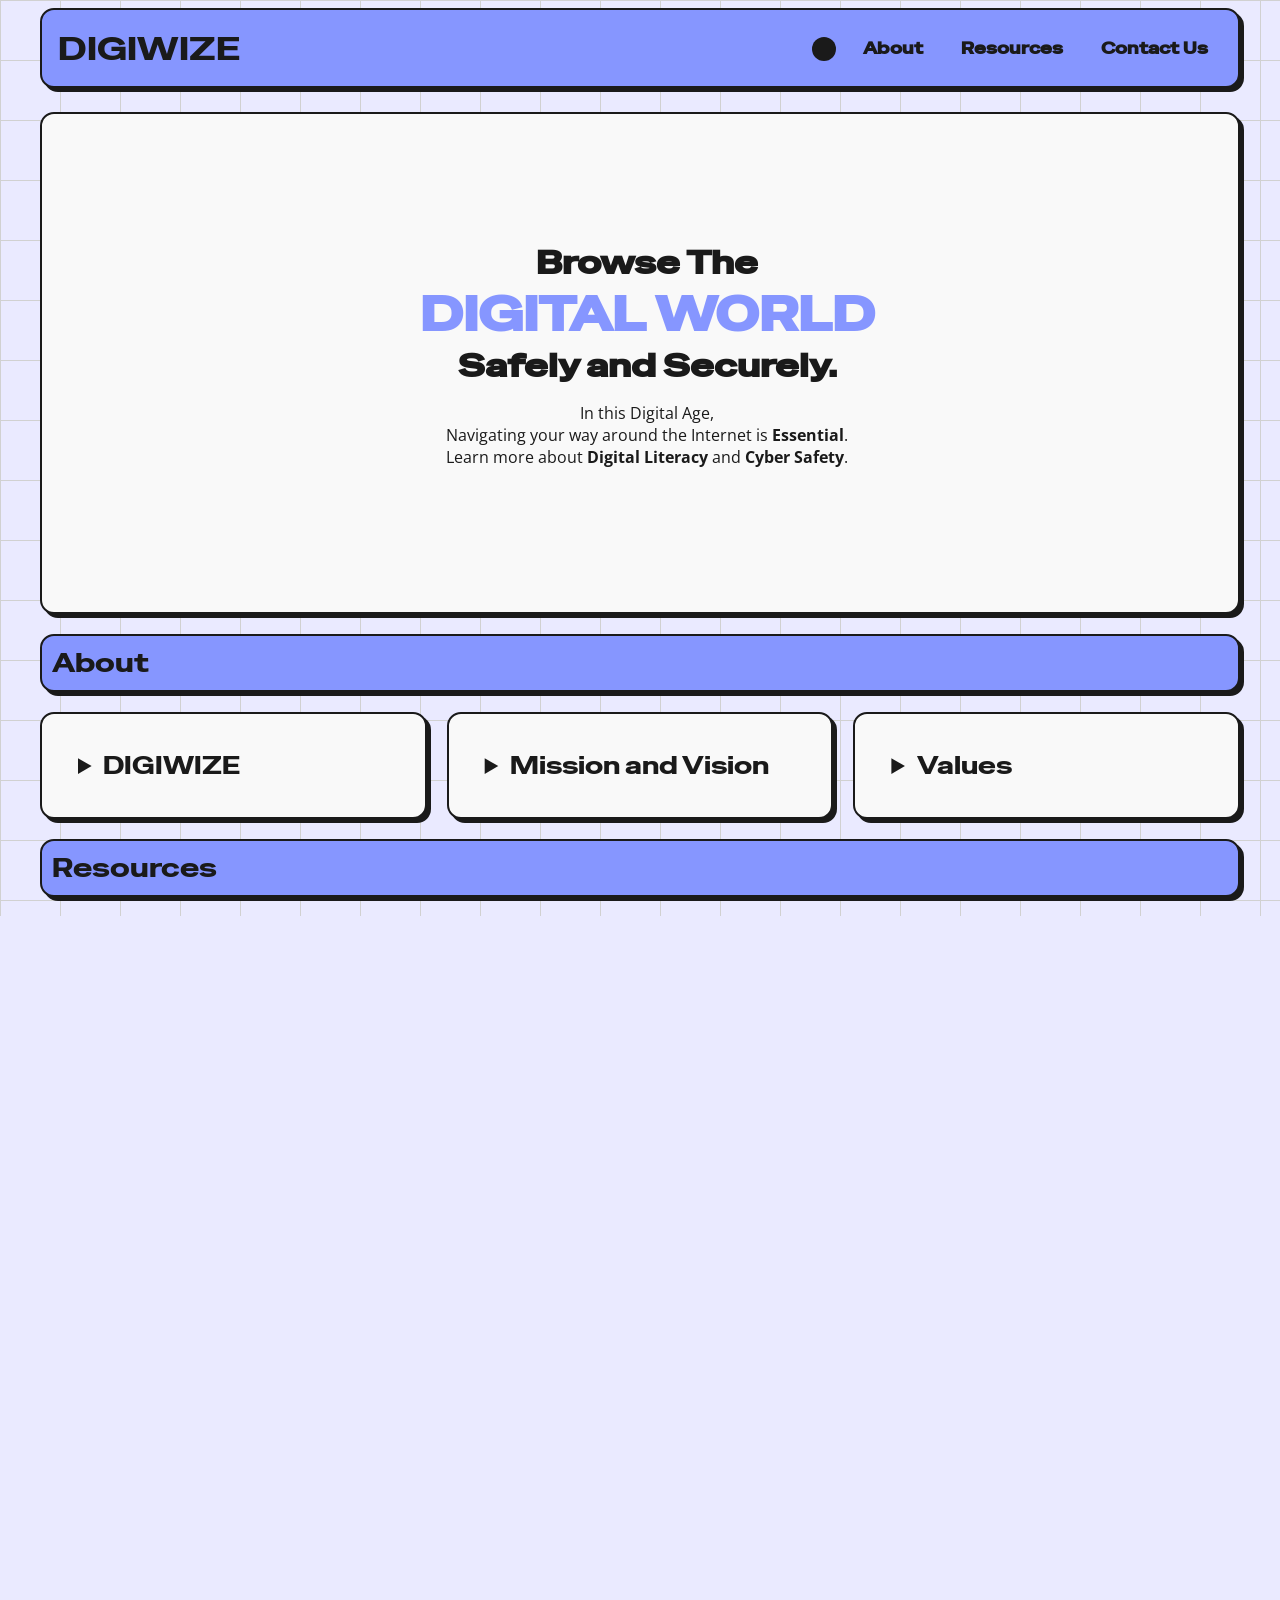
<file: index.html>
<!doctype html>
<html lang="en">
  <head>
    <meta charset="UTF-8" />
    <meta name="viewport" content="width=device-width, initial-scale=1" />
    <title>DIGIWIZE</title>
    <link href="css/style.css" rel="stylesheet" />
    <link rel="preconnect" href="https://fonts.googleapis.com" />
    <link rel="preconnect" href="https://fonts.gstatic.com" crossorigin />
    <link
      href="https://fonts.googleapis.com/css2?family=Special+Gothic+Expanded+One&display=swap"
      rel="stylesheet"
    />
    <link
      href="https://fonts.googleapis.com/css2?family=Open+Sans:ital,wght@0,300..800;1,300..800&display=swap"
      rel="stylesheet"
    />
  </head>

  <!--NAVIGATION BAR-->
  <header>
    <div class="row">
      <div class="brand">
        <div class="logo">
          <div class="title special-gothic-expanded-one-regular">DIGIWIZE</div>
        </div>
      </div>
      <div class="row">
        <div class="theme-switch-wrapper" title="Toggle theme">
          <label class="theme-switch" for="dark">
            <input type="checkbox" id="dark" />
          </label>
        </div>
        <a href="#about">
          <button class="btn secondary special-gothic-expanded-one-regular">
            <span>About</span>
          </button>
        </a>
        <a href="#resources">
          <button class="btn secondary special-gothic-expanded-one-regular">
            <span>Resources</span>
          </button>
        </a>
        <a href="#contact">
          <button class="btn secondary special-gothic-expanded-one-regular">
            <span>Contact Us</span>
          </button>
        </a>
      </div>
    </div>
  </header>

  <body>
    <!--HERO SECTION / HOME PAGE-->
    <section class="container">
      <div class="hero-content card">
        <div class="hero-text special-gothic-expanded-one-regular">
          Browse The <br />
        </div>
        <div
          class="hero-text special-gothic-expanded-one-regular"
          style="color: var(--highlight); font-size: clamp(48px, 2vw, 52px)"
        >
          DIGITAL WORLD <br />
        </div>
        <div class="hero-text special-gothic-expanded-one-regular">
          Safely and Securely. <br />
        </div>
        <div class="open-sans">
          <p>
            In this Digital Age, <br />
            Navigating your way around the Internet is
            <strong>Essential</strong>. <br />
            Learn more about <strong>Digital Literacy</strong> and
            <strong>Cyber Safety</strong>.
          </p>
        </div>
      </div>
    </section>

    <!--ABOUT SECTION-->
    <div class="header-card" id="about">
      <div class="special-gothic-expanded-one-regular">About</div>
    </div>
    <section class="container open-sans specific-cards">
      <div class="card rows">
        <details>
          <summary class="special-gothic-expanded-one-regular">
            DIGIWIZE
          </summary>
          <p>
            Our goal is to empower individuals with the essential skills and
            knowledge needed to navigate the digital world safely and
            confidently. In today's fast-paced online environment, digital
            literacy and cyber safety are more important than ever. <br />

            <br />
            At DIGIWIZE, we believe that everyone should have the tools to make
            informed decisions online, whether it's understanding privacy
            settings on social media, recognizing phishing scams, or managing
            online reputations.
          </p>
        </details>
      </div>
      <div class="card rows">
        <details>
          <summary class="special-gothic-expanded-one-regular">
            Mission and Vision
          </summary>
          <h2>Mission</h2>

          <p>
            Our mission is to break down complex topics into simple,
            easy-to-understand lessons that anyone can follow. We strive to
            provide resources that help individuals become digitally literate
            and cyber-safe.
          </p>

          <h2>Vision</h2>

          <p>
            We envision a world where everyone can navigate the digital
            landscape with confidence and security, creating a safer online
            environment for all.
          </p>
        </details>
      </div>
      <div class="card rows">
        <details>
          <summary class="special-gothic-expanded-one-regular">Values</summary>
          <p>
            At DIGIWIZE, we value accessibility, education, and empowerment. We
            believe knowledge is key to safety, and we aim to make digital
            literacy accessible to everyone, regardless of their background.
            Join us on this journey to create a more informed and secure online
            community!
          </p>
        </details>
      </div>
    </section>

    <!--RESOURCES SECTION-->
    <div class="header-card" id="resources">
      <div class="special-gothic-expanded-one-regular">Resources</div>
    </div>
    <section class="container open-sans">
      <!--DIGITAL LITERACY ARTICLE SECTION-->
      <div class="info-content card">
        <article>
          <figure>
            <svg
              width="200px"
              height="200px"
              viewBox="0 0 1024 1024"
              class="icon"
              version="1.1"
              xmlns="http://www.w3.org/2000/svg"
            >
              <path
                d="M854.7 828.1H169.9c-38.9 0-70.5-31.6-70.5-70.5v-499c0-38.9 31.6-70.5 70.5-70.5h684.7c38.9 0 70.5 31.6 70.5 70.5v499c0.1 38.9-31.5 70.5-70.4 70.5z"
                fill="var(--foreground)"
              />
              <path
                d="M885.2 258.1c0-16.5-13.5-30-30-30H169.4c-16.5 0-30 13.5-30 30v120.1h745.7V258.1z m-649.7 96.1c-28.2 0-51.2-23-51.2-51.2s23-51.2 51.2-51.2 51.2 23 51.2 51.2-22.9 51.2-51.2 51.2z m281.8-6.8H374.7c-24.1 0-43.7-19.6-43.7-43.7s19.6-43.7 43.7-43.7h142.6c24.1 0 43.7 19.6 43.7 43.7s-19.6 43.7-43.7 43.7z"
                fill="var(--foreground)"
              />
              <path
                d="M235.5 271.8c-17.2 0-31.2 14-31.2 31.2s14 31.2 31.2 31.2 31.2-14 31.2-31.2-14-31.2-31.2-31.2z"
                fill="var(--foreground)"
              />
              <path
                d="M235.5 251.8c-28.2 0-51.2 23-51.2 51.2s23 51.2 51.2 51.2 51.2-23 51.2-51.2-22.9-51.2-51.2-51.2z m0 82.4c-17.2 0-31.2-14-31.2-31.2s14-31.2 31.2-31.2 31.2 14 31.2 31.2-14 31.2-31.2 31.2z"
                fill="var(--highlight)"
              />
              <path
                d="M517.3 280.1H374.7c-13 0-23.7 10.6-23.7 23.7s10.6 23.7 23.7 23.7h142.6c13 0 23.7-10.6 23.7-23.7s-10.7-23.7-23.7-23.7z"
                fill="var(--foreground)"
              />
              <path
                d="M517.3 260.1H374.7c-24.1 0-43.7 19.6-43.7 43.7s19.6 43.7 43.7 43.7h142.6c24.1 0 43.7-19.6 43.7-43.7s-19.6-43.7-43.7-43.7z m0 67.3H374.7c-13 0-23.7-10.6-23.7-23.7s10.6-23.7 23.7-23.7h142.6c13 0 23.7 10.6 23.7 23.7s-10.7 23.7-23.7 23.7z"
                fill="var(--highlight)"
              />
              <path
                d="M855.2 188.1H169.4c-38.6 0-70 31.4-70 70v500c0 38.6 31.4 70 70 70h685.7c38.6 0 70-31.4 70-70v-500c0.1-38.6-31.3-70-69.9-70z m30 570c0 16.5-13.5 30-30 30H169.4c-16.5 0-30-13.5-30-30V398.2h745.7v359.9z m0-379.9H139.5V258.1c0-16.5 13.5-30 30-30h685.7c16.5 0 30 13.5 30 30v120.1z"
                fill="var(--highlight)"
              />
              <path
                d="M459.9 624.6l-114.3-45.3 114.3-43.7v-46.5L296.1 560v39.5l163.8 71.2zM568.7 454.8h-34.4L475.1 702h33.8zM747.9 560.3l-164-70.9v45.8l114.4 44.5-114.4 45v46.2l164-71.4z"
                fill="var(--highlight)"
              />
            </svg>
            <figcaption>
              <h2 class="special-gothic-expanded-one-regular">
                Digital Literacy
              </h2>
              Digital literacy should be understood to mean the basic skill or
              ability to use a computer confidently, safely and effectively,
              including: the ability to use office software such as word
              processors, email and presentation software, the ability to create
              and edit images, audio and video, and the ability to use a web
              <hr />
              <a href="./pages/digital-literacy-resources.html">
                <button class="btn article">
                  <span>Learn More</span>
                </button>
              </a>
            </figcaption>
          </figure>
        </article>
      </div>

      <!--CYBER SAFETY ARTICLE SECTION-->
      <div class="info-content card">
        <article>
          <figure>
            <svg
              width="200px"
              height="200px"
              viewBox="0 0 1024 1024"
              class="icon"
              version="1.1"
              xmlns="http://www.w3.org/2000/svg"
            >
              <path
                d="M579.3 245c-27.6-18.8-47.5-38.7-60.1-53.2-12.6 14.5-32.6 34.3-60.3 53.2-51.7 35.2-110.9 54.6-176.4 57.9v232.9c0 8.5 1.1 18.4 3.4 29.4 0 0 28.5 179.4 233.3 272.1 0 0 148.7-56.3 214-214 15.2-34.7 22.4-65.8 22.4-87.5V302.9c-65.5-3.3-124.7-22.7-176.3-57.9z"
                fill="var(--foreground)"
              />
              <path
                d="M618.8 500.7l44.5-95.4H600l-44.5 95.4zM422.2 405.3l-44.5 95.4H441l44.5-95.4zM574.4 405.3h-63.3l-44.5 95.4h63.3zM299.3 405.3v95.4h52.8l44.5-95.4zM738.9 500.7v-95.4h-50l-44.5 95.4z"
                fill="var(--highlight)"
              />
              <path
                d="M519.1 837.3c-80.4-34.8-138.6-91.1-177.2-147.5-20.9-7-41-14.5-60.2-22.2 8.1 15.2 17.2 30.4 27.3 45 35.7 51.9 99.7 122.6 201.8 164.5 2.7 1.1 5.5 1.7 8.3 1.7 2.8 0 5.6-0.5 8.3-1.6 74.3-30.6 128.4-76.3 166.1-119-16.7-0.8-33.9-2.1-51.4-3.8-33.1 32.4-73.9 61.7-123 82.9zM891.3 553.2c-7.4-6.6-15.9-13.3-25.5-19.9-19.5-13.7-43.2-27.4-70.3-40.6V285.5c0-12.2-9.8-22.1-21.8-22.1-64.5-0.3-122.3-17.6-171.9-51.4-38.5-26.2-59.2-53.9-64.7-61.8-4.1-5.9-10.8-9.5-18-9.5-7.1 0-13.9 3.5-18 9.4-5.5 7.9-26.3 35.6-64.8 61.8-49.7 33.8-107.6 51.1-172 51.4-12 0.1-21.8 10-21.8 22.1V378c-12.4 0.8-24.1 1.9-35.1 3.4-24.7 3.3-45.7 8.3-62.8 14.9-29 11.3-45.9 27.1-50.3 47-4.2 19 3.6 39.4 23 60.8l0.1 0.1c0.4 0.4 0.7 0.8 1.1 1.2 18.1 19.4 45.5 39.2 81.5 58.9 2.4 1.3 4.9 2.7 7.4 4 13.4 7.1 27.8 14.1 42.9 20.8 4.4 16.6 10.6 33.9 18.3 51.4 17.8 7.7 36.6 15.1 56.3 22.2-10.6-18.4-19.2-36.5-25.8-53.5 55.3 21.1 117.9 39.7 183.8 54.3 74 16.4 146.4 26.4 211.1 29.5-10.1 14.5-21.4 28.9-34.1 42.9 17.1 1.4 33.8 2.4 49.9 2.9 7.2-9.1 13.6-17.9 19.3-26.2 4.2-6.1 8.2-12.3 12.1-18.6 13.9-0.1 27.2-0.5 40.1-1.4 33.5-2.2 61.9-6.9 84.6-14 5-1.6 9.7-3.2 14.1-5 8.7-3.5 16.3-7.5 22.7-11.8-3.3-5.6-7.5-11-12.1-16.1-6.6 4.4-14.9 8.3-24.7 11.7-21.7 7.6-50.9 12.9-85.9 15.2-8.7 0.6-17.7 1-27 1.2 26.8-48.8 42.6-99.1 42.6-138.1V515c28 14.2 51.8 28.8 70.3 43.1 4.4 3.4 8.4 6.7 12.2 10.1 16.3 14.5 34.8 35.8 30.6 55-0.7 3-1.9 5.8-3.6 8.6 5.1 5.5 9.4 11 12.8 16.4 5.2-6.3 8.6-13.2 10.3-20.7 5-23-7.4-48-36.9-74.3z m-681.7-6.6c-0.7-0.4-1.5-0.8-2.2-1.2-33.9-18.7-59.6-37.7-75.5-55.3-0.1 0-0.1 0.1-0.2 0.1-6.3-6.4-10.4-13.4-11.9-16.1-5.6-9.7-7.8-18.6-6-26.6 4.8-21.9 39-38.3 93.6-46 10.9-1.5 22.6-2.7 35.1-3.5v137.8c0 9 0.9 18.7 2.5 28.8-12.4-5.9-24.3-11.9-35.4-18z m546-10.8c0 31.7-15.5 83.9-48.8 137.7-66.4-2.3-142-12.4-219.5-29.6-71.3-15.8-138.6-36.2-196.6-59.5-5.5-18.8-8.2-35.5-8.2-48.6V302.9c65.5-3.3 124.7-22.7 176.4-57.9 27.7-18.8 47.6-38.7 60.3-53.2 12.6 14.5 32.5 34.3 60.1 53.2 51.6 35.2 110.8 54.6 176.3 57.9v232.9z"
                fill="var(--highlight)"
              />
              <path
                d="M242.2 443.2c-40.1 2.5-73 8.7-97.6 18.3-9.6 3.7-17.9 8-24.8 12.7 3 5.2 7.1 10.5 12.1 16.1 21.2-14 59.5-23.5 110.3-26.9v-20.2z"
                fill="var(--highlight)"
              />
              <path
                d="M119.7 474.1c1.5 2.7 5.7 9.7 11.9 16.1 0.1 0 0.1-0.1 0.2-0.1-4.9-5.5-9-10.8-12.1-16 0.1 0 0.1 0 0 0zM917.8 648.2c-3.5-5.4-7.8-10.9-12.8-16.4-4.1-4.4-8.6-8.9-13.7-13.4-22.8-20.3-56.1-41.2-97-61.1-0.4 2.7-2.2 14.7-3.4 20.7 36.8 18.3 66.6 37.2 87.1 55.4 4.2 3.7 8.5 7.9 12.5 12.3 4.6 5 8.8 10.5 12.1 16.1 5.1 8.7 7.9 17.9 6 26.6-5.8 26.1-53.9 44.6-128.6 49.5-21.8 1.4-45.4 1.7-70.2 0.9-16.1-0.5-32.8-1.5-49.9-2.9-54.2-4.5-112.8-13.5-172.6-26.8-57.7-12.8-112.7-28.6-162.3-46.5-19.7-7.1-38.5-14.5-56.3-22.2-21.2-9.2-41-18.8-59-28.6-65.7-35.9-101.5-73-95.8-99.1 0.7-3 1.9-5.9 3.6-8.6l-0.1-0.1c-0.9-0.9-6.6-6.7-12.8-16.3-5.2 6.3-8.6 13.2-10.3 20.7-4.3 19.4 3.9 40.3 24.3 62.1 18.1 19.4 45.5 39.2 81.5 58.9 24.4 13.3 51.9 26.2 81.8 38.2 19.1 7.7 39.2 15.1 60.2 22.2 44 14.8 91.5 28 140.9 38.9 54.8 12.1 108.7 20.8 159.2 25.7 17.6 1.7 34.8 3 51.4 3.8 14.7 0.7 28.9 1.1 42.7 1.1 15.6 0 30.7-0.5 45-1.4 40.9-2.7 74.1-9.1 98.7-19 27.7-11.2 43.9-26.7 48.2-46.1 3.1-14.2-0.4-29.1-10.4-44.6z"
                fill="var(--highlight)"
              />
              <path
                d="M117.4 504.1s-0.1 0-0.1-0.1c0 0 0.1 0 0.1 0.1z"
                fill="var(--highlight)"
              />
            </svg>
            <figcaption>
              <h2 class="special-gothic-expanded-one-regular">Cyber Safety</h2>
              Cyber Safety the safe and responsible use of online technologies,
              focusing on protecting individuals from online harms like
              cyberbullying, scams, and identity theft, while also managing
              one's digital footprint
              <hr />
              <a href="./pages/cyber-safety-resources.html">
                <button class="btn article">
                  <span>Learn More</span>
                </button>
              </a>
            </figcaption>
          </figure>
        </article>
      </div>
    </section>

    <!--CONTACT SECTION-->
    <div class="header-card" id="contact">
      <div class="special-gothic-expanded-one-regular">Contact Us</div>
    </div>
    <section class="container open-sans specific-cards">
      <div class="card rows">
        <div>
          <h2 style="color: var(--primary-text)">Want to stay updated?</h2>
          <p>Check out our social media profiles here!</p>
        </div>
        <div>
          <svg
            xmlns="http://www.w3.org/2000/svg"
            viewBox="0 0 30 30"
            width="60px"
            height="60px"
            class="social-links"
            title="Facebook"
          >
            <path
              d="M15,3C8.373,3,3,8.373,3,15c0,6.016,4.432,10.984,10.206,11.852V18.18h-2.969v-3.154h2.969v-2.099c0-3.475,1.693-5,4.581-5 c1.383,0,2.115,0.103,2.461,0.149v2.753h-1.97c-1.226,0-1.654,1.163-1.654,2.473v1.724h3.593L19.73,18.18h-3.106v8.697 C22.481,26.083,27,21.075,27,15C27,8.373,21.627,3,15,3z"
              fill="var(--highlight)"
            />
          </svg>
          <svg
            xmlns="http://www.w3.org/2000/svg"
            viewBox="0 0 30 30"
            width="60px"
            height="60px"
            class="social-links"
            title="Instagram"
          >
            <path
              d="M 9.9980469 3 C 6.1390469 3 3 6.1419531 3 10.001953 L 3 20.001953 C 3 23.860953 6.1419531 27 10.001953 27 L 20.001953 27 C 23.860953 27 27 23.858047 27 19.998047 L 27 9.9980469 C 27 6.1390469 23.858047 3 19.998047 3 L 9.9980469 3 z M 22 7 C 22.552 7 23 7.448 23 8 C 23 8.552 22.552 9 22 9 C 21.448 9 21 8.552 21 8 C 21 7.448 21.448 7 22 7 z M 15 9 C 18.309 9 21 11.691 21 15 C 21 18.309 18.309 21 15 21 C 11.691 21 9 18.309 9 15 C 9 11.691 11.691 9 15 9 z M 15 11 A 4 4 0 0 0 11 15 A 4 4 0 0 0 15 19 A 4 4 0 0 0 19 15 A 4 4 0 0 0 15 11 z"
              fill="var(--highlight)"
            />
          </svg>
          <svg
            xmlns="http://www.w3.org/2000/svg"
            viewBox="0 0 30 30"
            width="60px"
            height="60px"
            class="social-links"
          >
            <path
              d="M26.37,26l-8.795-12.822l0.015,0.012L25.52,4h-2.65l-6.46,7.48L11.28,4H4.33l8.211,11.971L12.54,15.97L3.88,26h2.65 l7.182-8.322L19.42,26H26.37z M10.23,6l12.34,18h-2.1L8.12,6H10.23z"
              fill="var(--highlight)"
            />
          </svg>
        </div>
      </div>
      <div class="card rows">
        <h2 style="color: var(--primary-text)">Want to send a message?</h2>
        <p>Enter your details and your message here!</p>
        <input type="text" placeholder="Name" />
        <input type="email" placeholder="Email Address" />
        <textarea placeholder="Enter your message here..."></textarea>
        <input type="submit" class="special-gothic-expanded-one-regular" />
      </div>
    </section>
  </body>

  <!--FOOTER SECTION-->
  <footer>
    <div class="footer-text open-sans">
      <p>&copy; 2025 DIGIWIZE. Empowering Digital Literacy and Cyber Safety.</p>
    </div>
  </footer>
</html>
</file>
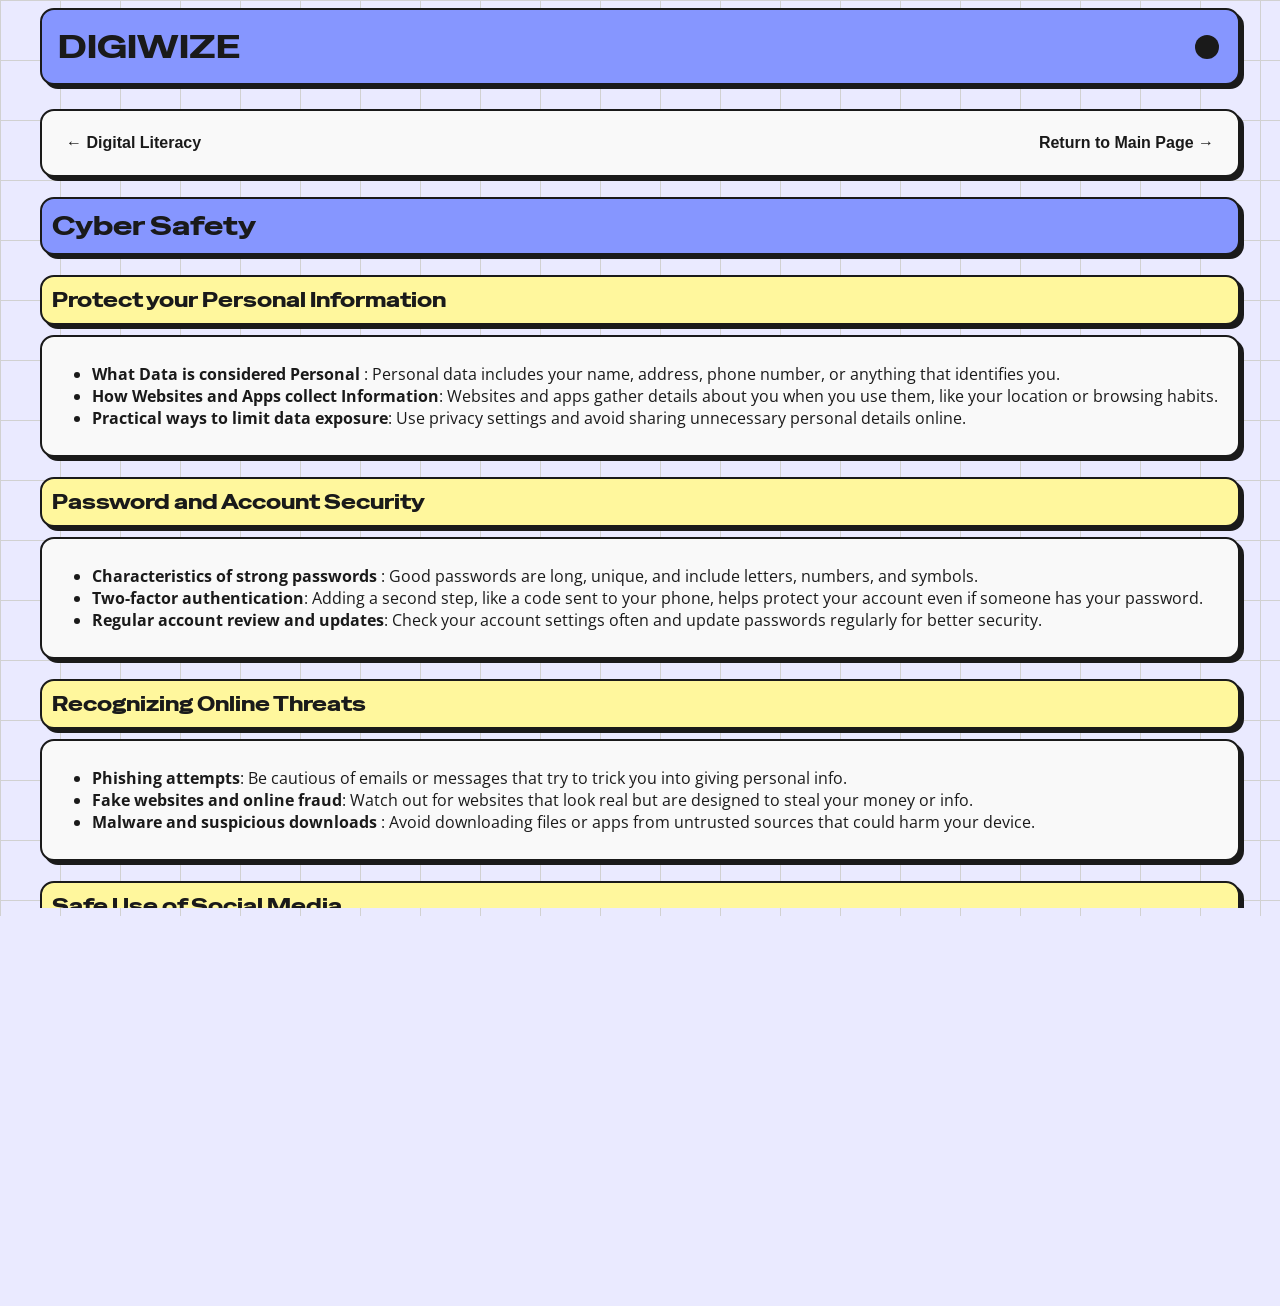
<file: pages/cyber-safety-resources.html>
<!doctype html>
<html lang="en">
  <head>
    <meta charset="UTF-8" />
    <meta name="viewport" content="width=device-width, initial-scale=1" />
    <title>DIGIWIZE</title>
    <link href="../css/style.css" rel="stylesheet" />
    <link rel="preconnect" href="https://fonts.googleapis.com" />
    <link rel="preconnect" href="https://fonts.gstatic.com" crossorigin />
    <link
      href="https://fonts.googleapis.com/css2?family=Special+Gothic+Expanded+One&display=swap"
      rel="stylesheet"
    />
    <link
      href="https://fonts.googleapis.com/css2?family=Open+Sans:ital,wght@0,300..800;1,300..800&display=swap"
      rel="stylesheet"
    />
  </head>

  <!--NAVIGATION BAR-->
  <header>
    <div class="row">
      <div class="brand">
        <div class="logo">
          <div class="title special-gothic-expanded-one-regular">DIGIWIZE</div>
        </div>
      </div>
      <div class="row">
        <div class="theme-switch-wrapper" title="Toggle theme">
          <label class="theme-switch" for="dark">
            <input type="checkbox" id="dark" />
          </label>
        </div>
      </div>
    </div>
  </header>

  <body>
    <!--NAVIGATION BAR-->
    <section class="container">
      <div class="card row special-gothic-expanded-one-regular">
        <a href="./digital-literacy-resources.html">
          <button class="btn secondary">&larr; Digital Literacy</button>
        </a>
        <a href="../index.html">
          <button class="btn secondary">Return to Main Page &rarr;</button>
        </a>
      </div>
    </section>

    <div class="header-card special-gothic-expanded-one-regular">
      Cyber Safety
    </div>

    <!--CONTENT-->
    <section class="container">
      <div class="header-card secondary special-gothic-expanded-one-regular">
        Protect your Personal Information
      </div>
      <div class="card open-sans">
        <ul>
          <li>
            <strong>What Data is considered Personal</strong>
            : Personal data includes your name, address, phone number, or
            anything that identifies you.
          </li>
          <li>
            <strong>How Websites and Apps collect Information</strong>: Websites
            and apps gather details about you when you use them, like your
            location or browsing habits.
          </li>
          <li>
            <strong>Practical ways to limit data exposure</strong>: Use privacy
            settings and avoid sharing unnecessary personal details online.
          </li>
        </ul>
      </div>
      <div class="header-card secondary special-gothic-expanded-one-regular">
        Password and Account Security
      </div>
      <div class="card open-sans">
        <ul>
          <li>
            <strong> Characteristics of strong passwords </strong>: Good
            passwords are long, unique, and include letters, numbers, and
            symbols.
          </li>
          <li>
            <strong>Two-factor authentication</strong>: Adding a second step,
            like a code sent to your phone, helps protect your account even if
            someone has your password.
          </li>
          <li>
            <strong>Regular account review and updates</strong>: Check your
            account settings often and update passwords regularly for better
            security.
          </li>
        </ul>
      </div>
      <div class="header-card secondary special-gothic-expanded-one-regular">
        Recognizing Online Threats
      </div>
      <div class="card open-sans">
        <ul>
          <li>
            <strong>Phishing attempts</strong>: Be cautious of emails or
            messages that try to trick you into giving personal info.
          </li>
          <li>
            <strong>Fake websites and online fraud</strong>: Watch out for
            websites that look real but are designed to steal your money or
            info.
          </li>
          <li>
            <strong>Malware and suspicious downloads</strong>
            : Avoid downloading files or apps from untrusted sources that could
            harm your device.
          </li>
        </ul>
      </div>
      <div class="header-card secondary special-gothic-expanded-one-regular">
        Safe Use of Social Media
      </div>
      <div class="card open-sans">
        <ul>
          <li>
            <strong>Privacy settings and audience control</strong>: Control who
            can see your posts and personal info on social media.
          </li>
          <li>
            <strong>Risks of oversharing</strong>: Sharing too much about
            yourself can put you at risk of harm or theft.
          </li>
          <li>
            <strong>Handling negative or unsafe interactions</strong>
            : Block, report, or ignore people who upset or threaten you online.
          </li>
        </ul>
      </div>
      <div class="header-card secondary special-gothic-expanded-one-regular">
        Cyberbullying Awareness
      </div>
      <div class="card open-sans">
        <ul>
          <li>
            <strong>Forms of online harassment</strong>: Cyberbullying can
            include mean messages, spreading rumors, or posting hurtful
            comments.
          </li>
          <li>
            <strong>How to document incidents</strong>: Save screenshots or
            messages if someone is bullying you online.
          </li>
          <li>
            <strong>Reporting systems on digital platforms</strong>: Use the
            platform’s tools to report cyberbullying or harmful behavior.
          </li>
        </ul>
      </div>
    </section>
  </body>

  <!--FOOTER SECTION-->
  <footer>
    <div class="footer-text open-sans">
      <p>&copy; 2025 DIGIWIZE. Empowering Digital Literacy and Cyber Safety.</p>
    </div>
  </footer>
</html>
</file>
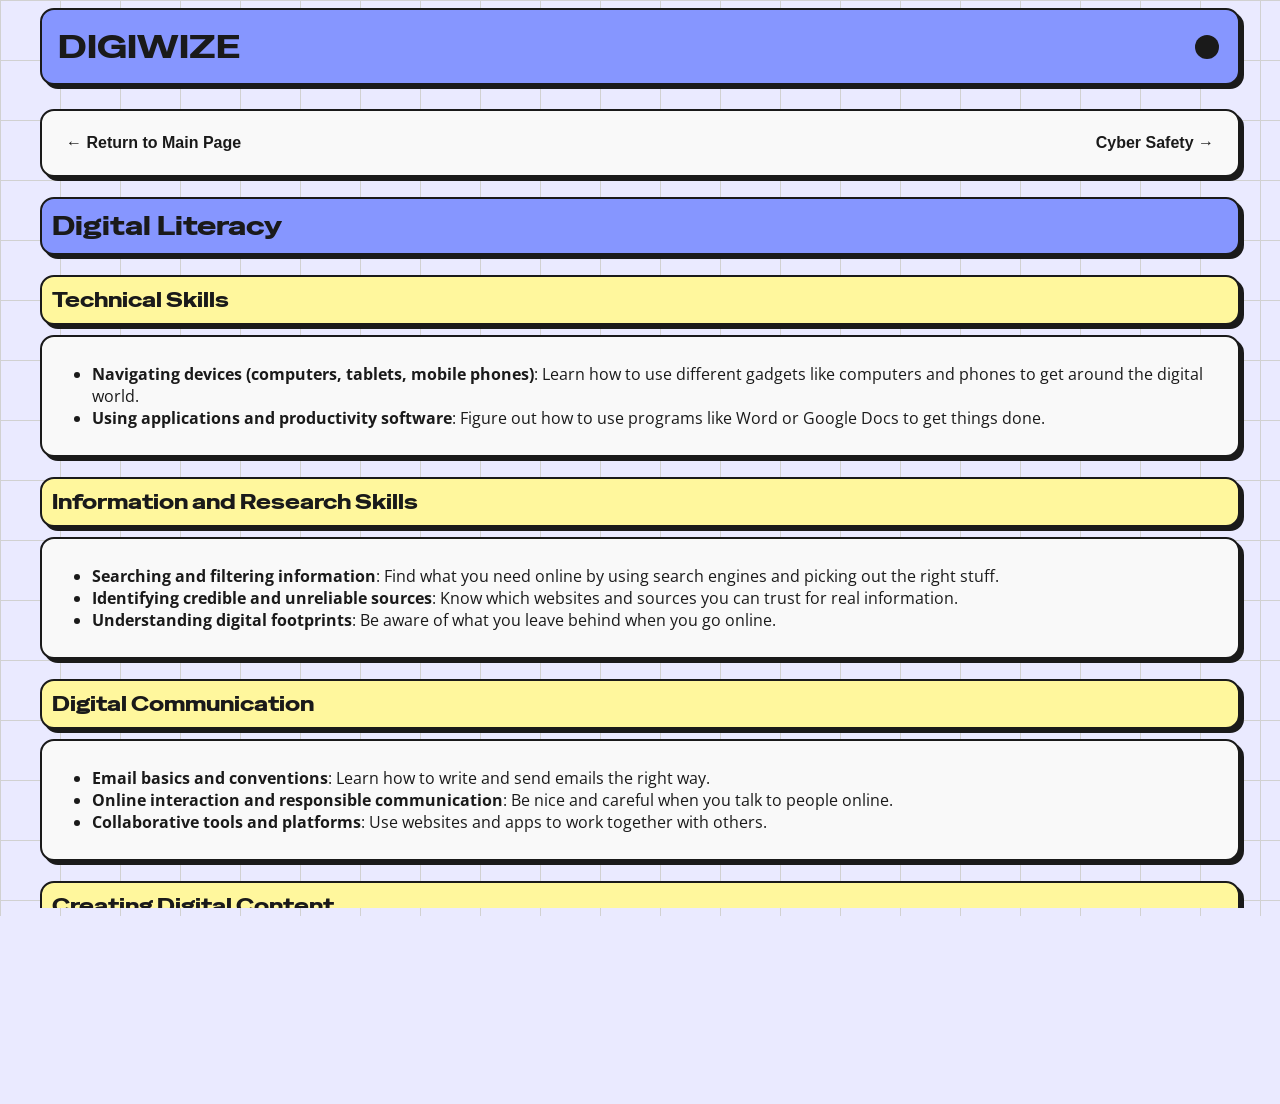
<file: pages/digital-literacy-resources.html>
<!doctype html>
<html lang="en">
  <head>
    <meta charset="UTF-8" />
    <meta name="viewport" content="width=device-width, initial-scale=1" />
    <title>DIGIWIZE</title>
    <link href="../css/style.css" rel="stylesheet" />
    <link rel="preconnect" href="https://fonts.googleapis.com" />
    <link rel="preconnect" href="https://fonts.gstatic.com" crossorigin />
    <link
      href="https://fonts.googleapis.com/css2?family=Special+Gothic+Expanded+One&display=swap"
      rel="stylesheet"
    />
    <link
      href="https://fonts.googleapis.com/css2?family=Open+Sans:ital,wght@0,300..800;1,300..800&display=swap"
      rel="stylesheet"
    />
  </head>

  <!--NAVIGATION BAR-->
  <header>
    <div class="row">
      <div class="brand">
        <div class="logo">
          <div class="title special-gothic-expanded-one-regular">DIGIWIZE</div>
        </div>
      </div>
      <div class="row">
        <div class="theme-switch-wrapper" title="Toggle theme">
          <label class="theme-switch" for="dark">
            <input type="checkbox" id="dark" />
          </label>
        </div>
      </div>
    </div>
  </header>

  <body>
    <!--NAVIGATION BAR-->
    <section class="container">
      <div class="card row special-gothic-expanded-one-regular">
        <a href="../index.html">
          <button class="btn secondary">&larr; Return to Main Page</button>
        </a>
        <a href="./cyber-safety-resources.html">
          <button class="btn secondary">Cyber Safety &rarr;</button>
        </a>
      </div>
    </section>

    <div class="header-card special-gothic-expanded-one-regular">
      Digital Literacy
    </div>

    <!--CONTENT-->
    <section class="container">
      <div class="header-card secondary special-gothic-expanded-one-regular">
        Technical Skills
      </div>
      <div class="card open-sans">
        <ul>
          <li>
            <strong
              >Navigating devices (computers, tablets, mobile phones)</strong
            >: Learn how to use different gadgets like computers and phones to
            get around the digital world.
          </li>
          <li>
            <strong>Using applications and productivity software</strong>:
            Figure out how to use programs like Word or Google Docs to get
            things done.
          </li>
        </ul>
      </div>
      <div class="header-card secondary special-gothic-expanded-one-regular">
        Information and Research Skills
      </div>
      <div class="card open-sans">
        <ul>
          <li>
            <strong>Searching and filtering information</strong>: Find what you
            need online by using search engines and picking out the right stuff.
          </li>
          <li>
            <strong>Identifying credible and unreliable sources</strong>: Know
            which websites and sources you can trust for real information.
          </li>
          <li>
            <strong>Understanding digital footprints</strong>: Be aware of what
            you leave behind when you go online.
          </li>
        </ul>
      </div>
      <div class="header-card secondary special-gothic-expanded-one-regular">
        Digital Communication
      </div>
      <div class="card open-sans">
        <ul>
          <li>
            <strong>Email basics and conventions</strong>: Learn how to write
            and send emails the right way.
          </li>
          <li>
            <strong>Online interaction and responsible communication</strong>:
            Be nice and careful when you talk to people online.
          </li>
          <li>
            <strong>Collaborative tools and platforms</strong>: Use websites and
            apps to work together with others.
          </li>
        </ul>
      </div>
      <div class="header-card secondary special-gothic-expanded-one-regular">
        Creating Digital Content
      </div>
      <div class="card open-sans">
        <ul>
          <li>
            <strong>Document and Media Creation</strong>: Make your own stuff
            like reports, videos, and pictures.
          </li>
          <li>
            <strong
              >Ethical use of materials (Copyright and Intellectual
              property)</strong
            >: Use other people's work the right way and don't steal it.
          </li>
          <li>
            <strong>Awareness of audience and online impact</strong>: Think
            about who will see your stuff and how it might affect them.
          </li>
        </ul>
      </div>
    </section>
  </body>

  <!--FOOTER SECTION-->
  <footer>
    <div class="footer-text open-sans">
      <p>&copy; 2025 DIGIWIZE. Empowering Digital Literacy and Cyber Safety.</p>
    </div>
  </footer>
</html>
</file>
<file: css/style.css>
:root {
  --background: #eaeaff;
  --bg-grid: #d1d1d1;
  --foreground: #1a1a1a;
  --card: #f9f9f9;
  --primary-text: #1a1a1a;
  --secondary-text: #4a4a4a;
  --highlight: #8696ff;
  --border: #1a1a1a;
  --accent: #fff79d;
  --radius: 14px;
  --radius2: 11px;
  --border-line: 2px solid;
  --grid-size: 60px 60px;
}

:root:has(#dark:checked) {
  --background: #474574;
  --bg-grid: #272727;
  --foreground: #e0e0e0;
  --card: #161330;
  --primary-text: #e0e0e0;
  --secondary-text: #b0b0b0;
  --highlight: #4258c2;
  --border: #2a2c6a;
  --accent: #fff050;
}

/* Global Styles */
* {
  box-sizing: border-box;
  transition:
    background-color 0.5s,
    border 0.5s,
    box-shadow 0.5s,
    color 0.5s;
}

html,
body {
  overflow-x: hidden;
}

/* MOBILE SIZE */
@media (max-width: 599px) {
  /* Reduce horizontal padding */
  .hero-content,
  .info-content,
  .form {
    padding-left: 12px;
    padding-right: 12px;
  }

  /* Stack navigation items */
  header .row {
    flex-direction: column;
    align-items: flex-start;
    gap: 8px;
  }

  /* Hero text scales down */
  .hero-text {
    font-size: clamp(24px, 5vw, 36px);
  }

  /* Cards take full width */
  .card {
    max-width: 100%;
    margin-left: 0;
    margin-right: 0;
  }

  /* Figure layout – image on top */
  figure {
    flex-direction: column;
    align-items: flex-start;
  }
  figcaption {
    padding-left: 0;
    margin-top: 8px;
  }

  /* Form fields full width */
  input[type="text"] {
    font-size: 0.9rem;
  }
}

/* Font Styles */
.special-gothic-expanded-one-regular {
  font-family: "Special Gothic Expanded One", sans-serif;
  font-weight: 400;
  font-style: normal;
}

.open-sans {
  font-family: "Open Sans", sans-serif;
  font-optical-sizing: auto;
  font-style: normal;
  font-variation-settings: "wdth" 100;
}

h2 {
  font-family: "Special Gothic Expanded One", sans-serif;
  font-weight: 400;
  font-style: normal;
}

p {
  font-family: "Open Sans", sans-serif;
  font-optical-sizing: auto;
  font-style: normal;
  font-variation-settings: "wdth" 100;
  color: var(--primary-text);
}

ul,
ol {
  color: var(--primary-text);
}

/* Header / Navigation Bar */
header {
  background-color: var(--highlight);
  border-radius: var(--radius);
  border: var(--border-line) var(--foreground);
  box-shadow: 4px 4px var(--border);
  padding: 16px;
  max-width: 1200px;
  margin: auto;
  margin-bottom: 24px;
}

header:has(#dark:checked) {
  background-color: var(--highlight);
  border: var(--border-line) var(--border);
  border-radius: var(--radius);
  max-width: 1200px;
  margin: auto;
  margin-bottom: 24px;
}

.header-card {
  background-color: var(--highlight);
  border: var(--border-line) var(--border);
  border-radius: var(--radius);
  box-shadow: 4px 4px var(--border);
  color: var(--primary-text);
  font-size: clamp(24px, 2vw, 32px);
  padding: 10px;
  max-width: 1200px;
  margin: auto;
  margin-bottom: 20px;
}

.header-card.secondary {
  background-color: var(--accent);
  border: var(--border-line) #1a1a1a;
  box-shadow: 4px 4px #1a1a1a;
  color: #1a1a1a;
  font-size: clamp(18px, 2vw, 20px);
  margin-bottom: 10px;
}

.header-card:hover {
  background-color: var(--accent);
  border: var(--border-line) #1a1a1a;
  box-shadow: 4px 4px #1a1a1a;
  color: #1a1a1a;
}

.logo {
  margin: auto;
}

.title {
  font-size: clamp(32px, 2vw, 36px);
  color: var(--primary-text);
  cursor: pointer;
}

.title:hover {
  color: var(--accent);
}

/* hide menu on small screens until toggled */
@media (max-width: 768px) {
  .nav-toggle-label {
    display: block;
  }

  .nav-links {
    flex-direction: column;
    position: absolute;
    top: 100%; /* just below the header */
    left: 0;
    right: 0;
    background: #fff;
    padding: 1rem;
    display: none; /* hidden by default */
  }

  /* show menu when checkbox is checked */
  .nav-toggle:checked + .nav-toggle-label + .nav-links {
    display: flex;
  }
}

/* Checkbox Style */
input[type="checkbox"] {
  appearance: none;
  background-color: var(--foreground);
  border-radius: 50px;
  width: 24px;
  height: 24px;
  margin-top: 8px;
  cursor: pointer;
}

input[type="checkbox"]:hover {
  background-color: var(--accent);
}

/* Body */
body {
  background-color: var(--background);
  background-size: var(--grid-size);
  background-image:
    linear-gradient(to right, var(--bg-grid) 1px, transparent 1px),
    linear-gradient(to bottom, var(--bg-grid) 1px, transparent 1px);
  height: 100vh;
}

/* Figures */
figure {
  display: flex;
  align-items: center;
}

figcaption {
  color: var(--primary-text);
  padding-left: 15px;
  text-align: justify;
  text-justify: inter-word;
}

img {
  border-radius: var(--radius2);
}

/* Buttons */
.btn {
  appearance: none;
  border: none;
  font-weight: 800;
  font-size: clamp(14px, 2vw, 16px);
  min-height: 44px;
  padding: 10px 14px;
  cursor: pointer;
}

.btn.article {
  border-radius: var(--radius2);
}

.btn.article:hover {
  background-color: var(--highlight);
  color: var(--primary-text);
}

.btn.secondary {
  background: transparent;
  color: var(--foreground);
  border-radius: var(--radius2);
}

.btn.secondary:hover {
  background-color: var(--accent);
  color: #1a1a1a;
  border-radius: var(--radius2);
}

/* Layout Helpers */

.row {
  display: flex;
  align-items: center;
  gap: 10px;
  flex-wrap: wrap;
  justify-content: space-between;
}

.container {
  max-width: 1200px;
  margin: auto;
}

.card {
  background-color: var(--card);
  border-radius: var(--radius);
  border: var(--border-line) var(--border);
  box-shadow: 4px 4px var(--border);
  padding: 10px;
  margin-bottom: 20px;
}

.specific-cards.container {
  display: flex;
  gap: 20px;
  flex-wrap: wrap;
  justify-content: center;
}

.specific-cards {
  max-width: 1200px;
  width: 100%;
  margin: 0 auto;
  display: flex;
  gap: 20px;
  flex-wrap: nowrap;
  text-align: justify;
  text-justify: inter-word;
  justify-content: center;
  box-sizing: border-box;
}

.specific-cards .card.rows {
  padding: 20px;
  flex: 1 1 300px;
  width: auto;
  max-width: 600px;
  box-sizing: border-box;
}

/* Hero Section */
.hero-content {
  padding-top: 128px;
  padding-bottom: 128px;
  padding-left: 24px;
  align-items: center;
  align-items: center;
  justify-content: flex-start;
  color: #fff;
}

.hero-text {
  font-size: clamp(32px, 2vw, 36px);
  font-weight: bolder;
  color: var(--primary-text);
  text-align: center;
}

.hero-content p {
  color: var(--primary-text);
  text-align: center;
}

/* Info Content */
.info-content {
  color: var(--primary-text);
  text-align: justify;
  text-justify: inter-word;
}

.info-content svg {
  width: 100%;
  max-width: 200px;
  min-width: 200px;
}

.info-content hr {
  color: var(--border);
}

/* Details & Summary */
details {
  color: var(--primary-text);
  padding: 16px;
}

summary {
  font-size: clamp(18px, 2vw, 24px);
  margin: auto;
  cursor: pointer;
}

summary:hover {
  color: var(--highlight);
}

/* Form Section */
.form {
  border-radius: var(--radius);
  padding: 16px;
}

textarea {
  background-color: var(--foreground);
  color: var(--background);
  border: none;
  border-radius: var(--radius2);
  font-family: "Open Sans";
  font-size: 13px;
  display: block;
  width: 100%;
  resize: vertical;
  margin-bottom: 5px;
  padding: 12px 14px;
  cursor: pointer;
}

input[type="text"],
input[type="email"] {
  background-color: var(--foreground);
  color: var(--background);
  border: none;
  border-radius: var(--radius2);
  display: block;
  width: 100%;
  margin-bottom: 5px;
  padding: 12px 14px;
  cursor: pointer;
}

input[type="submit"] {
  background-color: var(--highlight);
  border: var(--border-line) var(--border);
  border-radius: var(--radius2);
  padding: 12px;
  margin-top: 10px;
  width: 180px;
  height: 40px;
  cursor: pointer;
}

.social-links {
  cursor: pointer;
}

/* Footer Section */
.footer-text {
  font-size: clamp(10px, 2vw, 12px);
  font-style: italic;
  color: var(--secondary-text);
  text-align: center;
}
</file>
